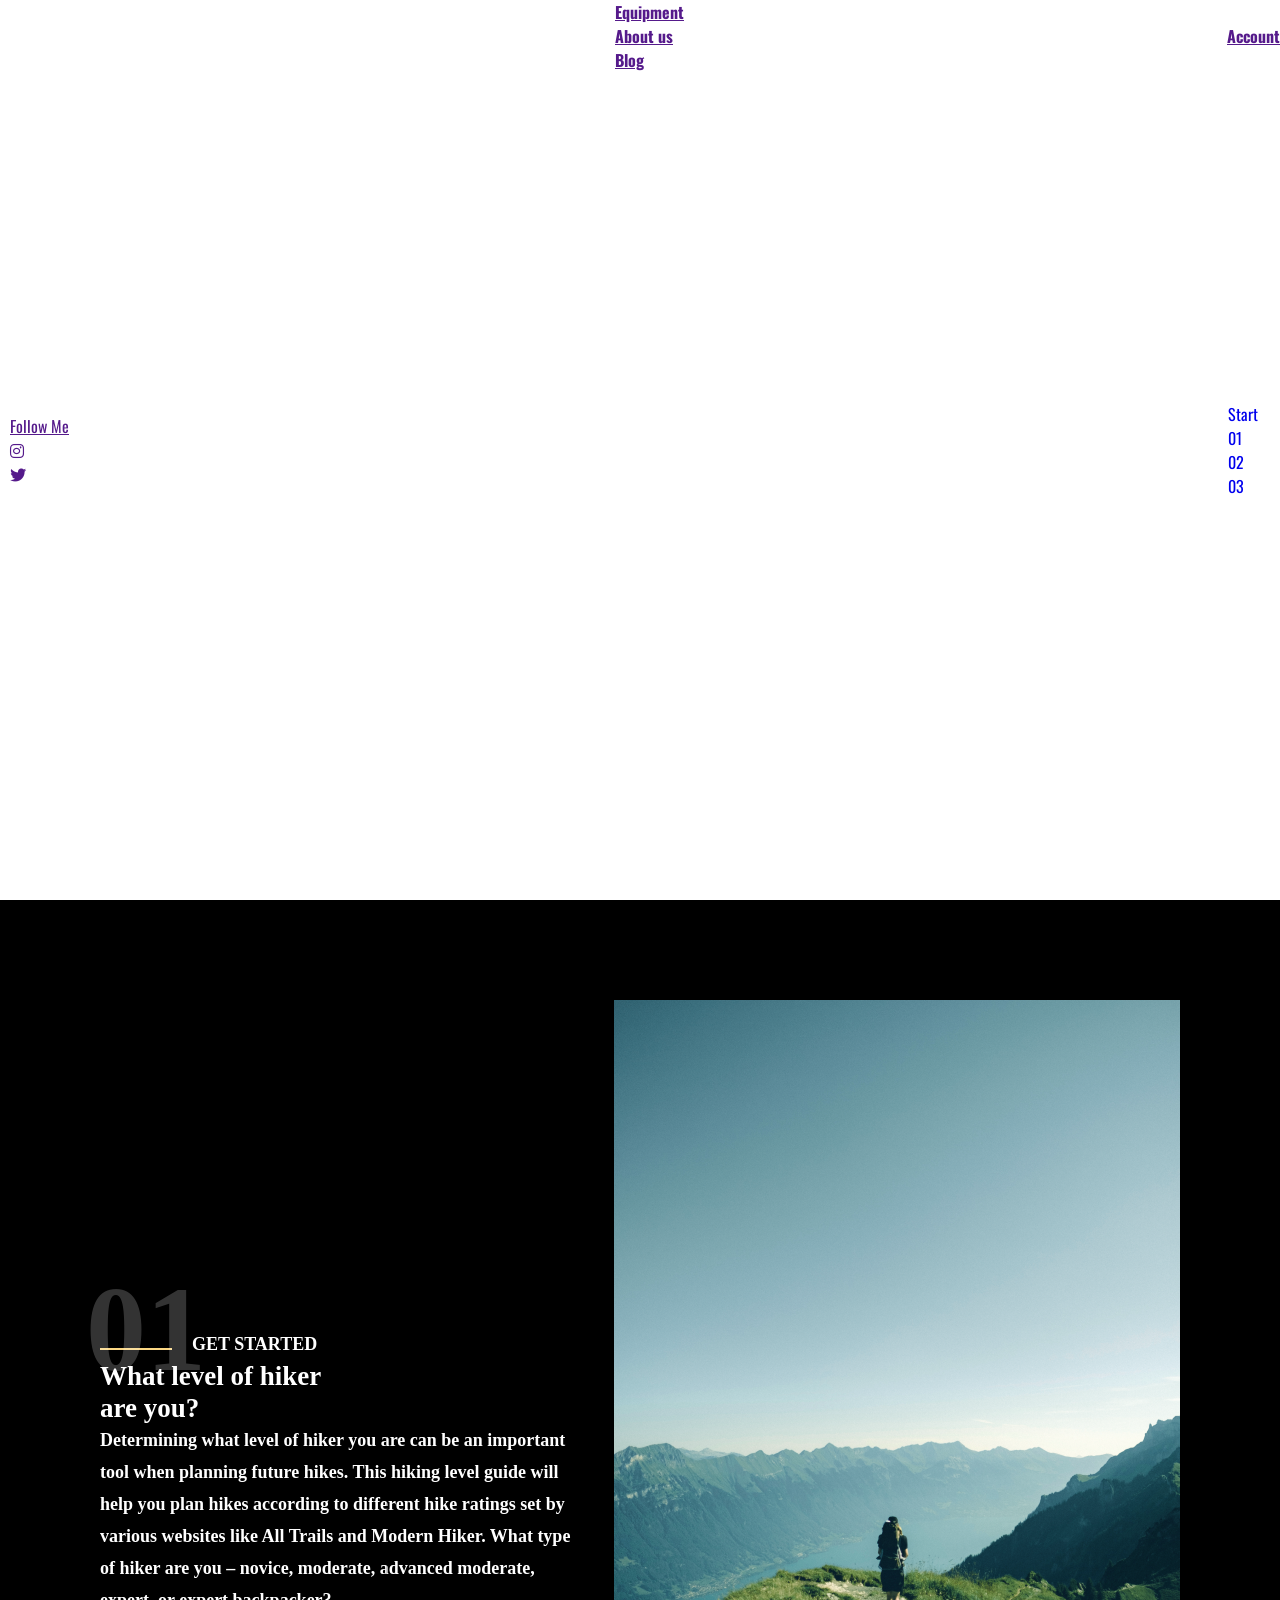
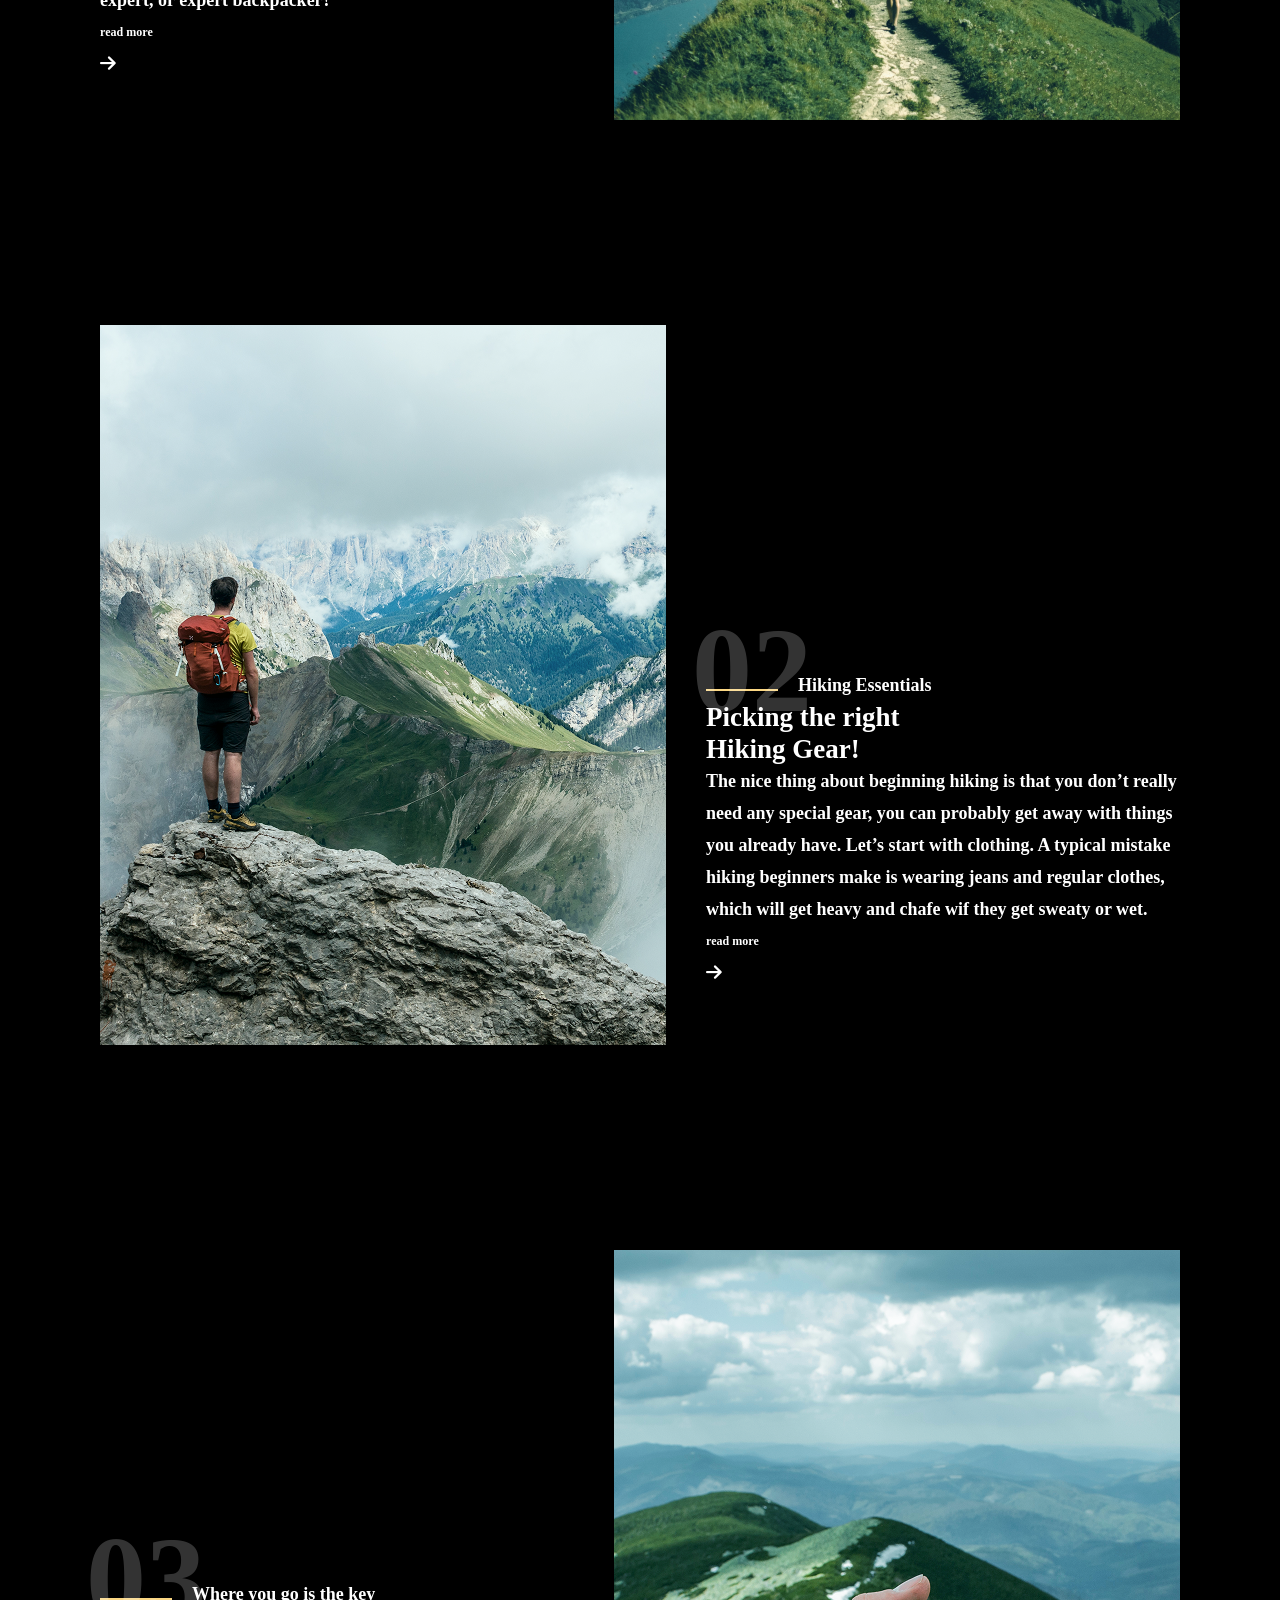
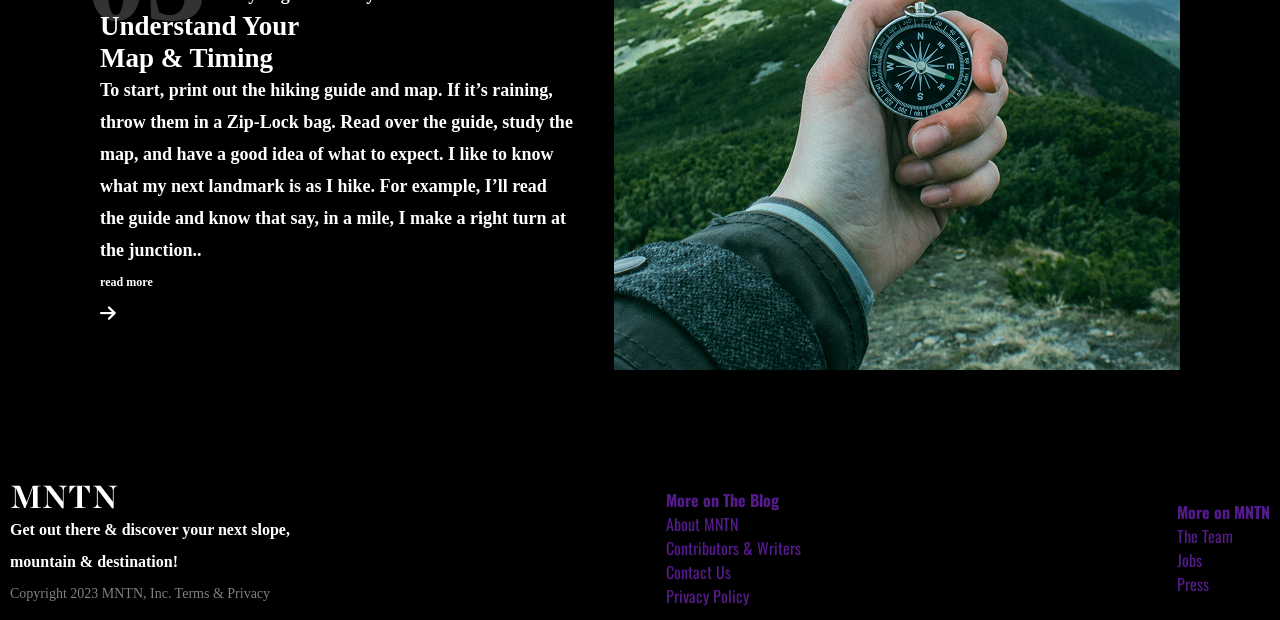
<file: index.html>
<!DOCTYPE html>
<html lang="en">

<head>
    <meta charset="UTF-8">
    <meta name="viewport" content="width=device-width, initial-scale=1.0">
    <title> MNTN - Landing Page </title>
    <link rel="stylesheet" href="https://cdnjs.cloudflare.com/ajax/libs/font-awesome/6.7.2/css/all.min.css">
    <link rel="stylesheet" href="style.css">
</head>

<body>

    <main>
        <!-- // Navigation Bar Starts Here -->
        <section class="nav-section">
            <div class="nav-container">
                <div class="left">
                    <div class="logo">
                        <img src="Logo.png" alt="MNTN" class="logo-img">
                    </div>
                </div>

                <div class="mid">
                    <ul class="nav-link">
                        <li><a href="" target="_blank"> Equipment</a></li>
                        <li><a href="" target="_blank">About us</a></li>
                        <li><a href="" target="_blank">Blog</a></li>
                    </ul>
                </div>

                <div class="right">
                    <div class="list-item"><i class="far fa-user-circle"></i></div>
                    <div class="list-item"><a href="" target="_blank">Account</a></div>
                    
                </div>

            </div>
        </section>
        </header>

        <!-- // Navigation Bar Ends Here -->

        <!-- Banner Starts Here -->

        <section class="banner-section">

            <div class="banner-container">
                <div class="left-banner-content">
                    <ul class="item">
                        <li ><a href="" class="banner-content">Follow Me</a></li>
                        <li ><a href="" class="inst-icon"><i class="fa-brands fa-instagram"></i></a></li>
                        <li ><a href="" class="twitter-icon"><i class="fa-brands fa-twitter"></i></a></li>
                    </ul>
                </div>

                <div class="mid-banner-content">
                    <div class="above-heading">
                        <h5>A Hiking guide</h5>
                    </div>
                    <div class="mid-heading">
                        <h1 class="heading">Be prepared for the <br>Mountains and beyond!</h1>
                    </div>
                    <div class="below-heading">
                        <h6>Scroll Down <i class="fas fa-arrow-down"></i> </h6>
                    </div>
                </div>

                <div class="Slider">
                    <ul class="Frame-1">
                        <li><a href="#">Start</a></li>
                        <li><a href="#">01</a></li>
                        <li><a href="#">02</a></li>
                        <li><a href="#">03</a></li>
                    </ul>
                    
                    <div class="Scroll-box"></div>
                </div>

            </div>

        </section>

        <!-- Banner Section Starts Here -->

        <section class="article-section-1">

            <div class="left-article-1">
                <div class="first-line-1">
                    <div class="line-img"><img src="Line.png" alt="line-image"></div>
                    <div class="line-text">GET STARTED</div>
                </div>
                <div class="second-line">
                    <h2 class="heading">What level of hiker <br>are you?</h2>
                </div>
                <div class="third-line">
                    <p class="para">Determining what level of hiker you are can be an important tool when planning
                        future hikes. This hiking level guide will help you plan hikes according to different hike
                        ratings set by various websites like All Trails and Modern Hiker. What type of hiker are you –
                        novice, moderate, advanced moderate, expert, or expert backpacker? </p>
                </div>
                <div class="fourth-line">
                    <div class="fourth-line-text">
                        <h6>read more</h6>
                    </div>
                    <div class="fourth-line-arrow"> <i class="fas fa-arrow-right"></i></div>
                </div>
            </div>

            <div class="right-article-1">
                <div class="right-article-img-1"><img src="Hiking-image.png" alt="Hiking-Image"></div>
            </div>

        </section>

        <section class="article-section-2">
            <div class="left-article-2">
                <div class="left-article-img-2"><img src="hiking-image-2.png" alt="Hiking-Image"></div>
            </div>

            <div class="right-article-2">
                <div class="first-line-2">
                    <div class="line-img"><img src="Line.png" alt="line-image"></div>
                    <div class="line-text-2">Hiking Essentials</div>
                </div>
                <div class="second-line-2">
                    <h2 class="heading">Picking the right <br> Hiking Gear!</h2>
                </div>
                <div class="third-line-2">
                    <p class="para">The nice thing about beginning hiking is that you don’t really need any special
                        gear, you can probably get away with things you already have.
                        Let’s start with clothing. A typical mistake hiking beginners make is wearing jeans and regular
                        clothes, which will get heavy and chafe wif they get sweaty or wet. </p>
                </div>
                <div class="fourth-line-2">
                    <div class="fourth-line-text-2">
                        <h6>read more</h6>
                    </div>
                    <div class="fourth-line-arrow-2"> <i class="fas fa-arrow-right"></i></div>
                </div>
            </div>

            </div>
        </section>

        <section class="article-section-3">

            <div class="left-article-3">
                <div class="first-line-3">
                    <div class="line-img"><img src="Line.png" alt="line-image"></div>
                    <div class="line-text-3">Where you go is the key</div>
                </div>
                <div class="second-line-3">
                    <h2 class="heading">Understand Your <br> Map & Timing</h2>
                </div>
                <div class="third-line-3">
                    <p class="para">To start, print out the hiking guide and map. If it’s raining, throw them in a
                        Zip-Lock bag. Read over the guide, study the map, and have a good idea of what to expect. I like
                        to know what my next landmark is as I hike. For example, I’ll read the guide and know that say,
                        in a mile, I make a right turn at the junction.. </p>
                </div>
                <div class="fourth-line-3">
                    <div class="fourth-line-text-3">
                        <h6>read more</h6>
                    </div>
                    <div class="fourth-line-arrow-3"> <i class="fas fa-arrow-right"></i></div>
                </div>
            </div>

            <div class="right-article-3">
                <div class="right-article-img-3"><img src="Hiking-image-3.png" alt="Hiking-Image"></div>
            </div>

        </section>

        <!-- Banner Section Ends Here -->


        <!-- Footer Section Starts Here -->

        <section class="footer-section">
            <div class="left-footer">

                <div class="footer-logo">
                    <img class="footer-logo-img" img src="Logo.png" alt="MNTN">
                </div>

                <div class="footer-text">
                    <p class="footer-para">Get out there & discover your next slope, <br> mountain & destination!</p>
                </div>

                <div class="copy-right-text">
                    <p class="copy-right-para">Copyright 2023 MNTN, Inc. Terms & Privacy</p>
                </div>

            </div>
            <div class="mid-footer">
                <ul class="footer-mid-links">
                    <li><a href="" class="list-item">
                            <h4>More on The Blog </h4>
                        </a></li>
                    <li><a href="" class="list-item">About MNTN</a></li>
                    <li><a href="" class="list-item">Contributors & Writers</a></li>
                    <li><a href="" class="list-item">Contact Us</a></li>
                    <li><a href="" class="list-item">Privacy Policy</a></li>
                </ul>
            </div>

            <div class="right-footer">
                <ul class="footer-right-links">
                    <li><a href="" class="list-item">
                            <h4>More on MNTN</h4>
                        </a></li>
                    <li><a href="" class="list-item">The Team</a></li>
                    <li><a href="" class="list-item">Jobs</a></li>
                    <li><a href="" class="list-item">Press</a></li>
                </ul>
            </div>

        </section>

        <!-- Footer Section Ends Here -->


    </main>

</body>

</html>
</file>
<file: style.css>
@import url('https://fonts.googleapis.com/css2?family=DM+Sans:ital,opsz,wght@0,9..40,100..1000;1,9..40,100..1000&family=Oswald:wght@200..700&display=swap');

/* Global Css Starts Here */

* {
    margin: 0;
    padding: 0;
    box-sizing: border-box;
}

body {

    font-family: "Oswald", sans-serif;
    color: white;
    

}

/* Navbar Css Starts Here */

.nav.section {
    /* //position: relative; */

}

.nav-container {
    background-color: transparent;
    display: flex;
    justify-content: space-between;
    align-items: center;
    color: black;
    position: absolute;
    z-index: 100;
    width: 100%;
}



.nav-link{
    text-decoration: none;
    font-weight: bold;
    list-style: none;
    color: white;
}


.right{
    display: flex;
    justify-content: space-between;
    column-gap: 20px;
    color: white;
    font-weight: bold;
}

.banner-container {
    display: flex;
    justify-content: space-between;
    align-items: center;
    padding: 10px;
    background-image: url("https://images.pexels.com/photos/31499021/pexels-photo-31499021/free-photo-of-winding-mountain-road-in-dagestan-russia.jpeg?auto=compress&cs=tinysrgb&w=1260&h=750&dpr=2");
    position: relative;
    background-repeat: no-repeat;
    background-position: center;
    /* top: -55px; */
    height: 100vh;
    width: 100%;
    background-size: cover;

    
}

.left-banner-content {

    row-gap: 4px;
}


.mid-banner-content {

    row-gap: 20px;
    width: 950;
    height: 310;
    top: 287px;
    left: 500px;
    gap: 32px;
    text-decoration: none;
    color: white;
    font-size: 38px;
    
}

.Slider {
    display: flex;
    justify-content: space-between;
    align-items: center;
    column-gap: 10px;
}

.Scroll-box{
    height: 200px;
    overflow-y: auto;
    border: 1px solid white;
    padding: 1 rem;
}

.article-section-1 {

    display: flex;
    padding: 100px;
    column-gap: 40px;
    width: 1462;
    height: 720;
    background-color: rgb(0, 0, 0);
    align-items: center;

}

.left-article-1 {
    text-align: left;
    width: 632;
    height: 439;
    top: 141px;
    gap: 27px;
    font-family: Gilroy;
    font-weight: 700;
    font-size: 18px;
    line-height: 32px;
    letter-spacing: 0px;
    position: relative;

}

.left-article-1::before {
    content: "01";
    width: 300px;
    height: 300px;
    border: 1px solid black;
    position: absolute;
    left: -15px;
    top: -15px;
    opacity: 0.2;
    font-size: 120px;

}

.first-line-1 {
    display: flex;
    column-gap: 20px;
    align-items: center;

}

.line-img {
    width: 72;
    height: 2;
    top: 10px;
    angle: -0 deg;

}

.second-line {
    text-align: left;
}


.article-section-2 {
    display: flex;
    padding: 100px;
    column-gap: 40px;
    width: 1462;
    height: 720;
    background-color: rgb(0, 0, 0);
    align-items: center;


}

.right-article-2 {
    text-align: left;
    width: 632;
    height: 439;
    top: 141px;
    gap: 27px;
    font-family: Gilroy;
    font-weight: 700;
    font-size: 18px;
    line-height: 32px;
    letter-spacing: 0px;
    position: relative;
}

.right-article-2::before {
    content: "02";
    width: 300px;
    height: 300px;
    border: 1px solid black;
    position: absolute;
    left: -15px;
    top: -15px;
    opacity: 0.2;
    font-size: 120px;
}

.first-line-2 {
    display: flex;
    column-gap: 20px;
    align-items: center;


}

.line-img {
    width: 72;
    height: 2;
    top: 10px;
    angle: -0 deg;

}

.article-section-3 {
    display: flex;
    padding: 100px;
    column-gap: 40px;
    width: 1462;
    height: 720;
    background-color: rgb(0, 0, 0);
    align-items: center;

}

.left-article-3 {
    text-align: left;
    width: 632;
    height: 439;
    top: 141px;
    gap: 27px;
    font-family: Gilroy;
    font-weight: 700;
    font-size: 18px;
    line-height: 32px;
    letter-spacing: 0px;
    position: relative;

}

.left-article-3::before {
    content: "03";
    width: 300px;
    height: 300px;
    border: 1px solid black;
    position: absolute;
    left: -15px;
    top: -15px;
    opacity: 0.2;
    font-size: 120px;
}

.first-line-3 {
    display: flex;
    column-gap: 20px;
    align-items: center;
}

.line-img {
    width: 72;
    height: 2;
    top: 10px;
    angle: -0 deg;

}

.footer-section {
    display: flex;
    justify-content: space-between;
    align-items: center;
    padding: 10px;
    background-color: rgb(0, 0, 0);
}

.footer-logo {

    width: 108;
    height: 38;
    top: 2760px;


}

.footer-logo-img {
    font-family: Chronicle Display;
    font-weight: 700;
    font-size: 28px;
    line-height: 100%;
    letter-spacing: 1%;
    text-transform: capitalize;

}

.footer-text {
    width: 303;
    height: 64;
    top: 2822px;

}

.footer-para {
    font-family: Gilroy;
    font-weight: 700;
    font-size: 16px;
    line-height: 32px;
    letter-spacing: 0px;

}

.copy-right-text {
    width: 350;
    height: 32;
    top: 3008px;
    left: 6.06px;
    opacity: 0.5;

}

.copy-right-para {
    font-family: Gilroy;
    font-weight: 500;
    font-size: 14px;
    line-height: 32px;
    letter-spacing: 0px;
}

.footer-text {
    width: 303;
    height: 64;
    top: 2822px;

}

.footer-mid-links {
    list-style: none;
}

.right-footer {
    row-gap: 20px;
}

.footer-right-links {
    list-style: none;
}

.list-item {
    text-decoration: none;
    list-style: none;
}

.Frame-1 li a {
    text-decoration: none;
    list-style: none;
}
</file>
